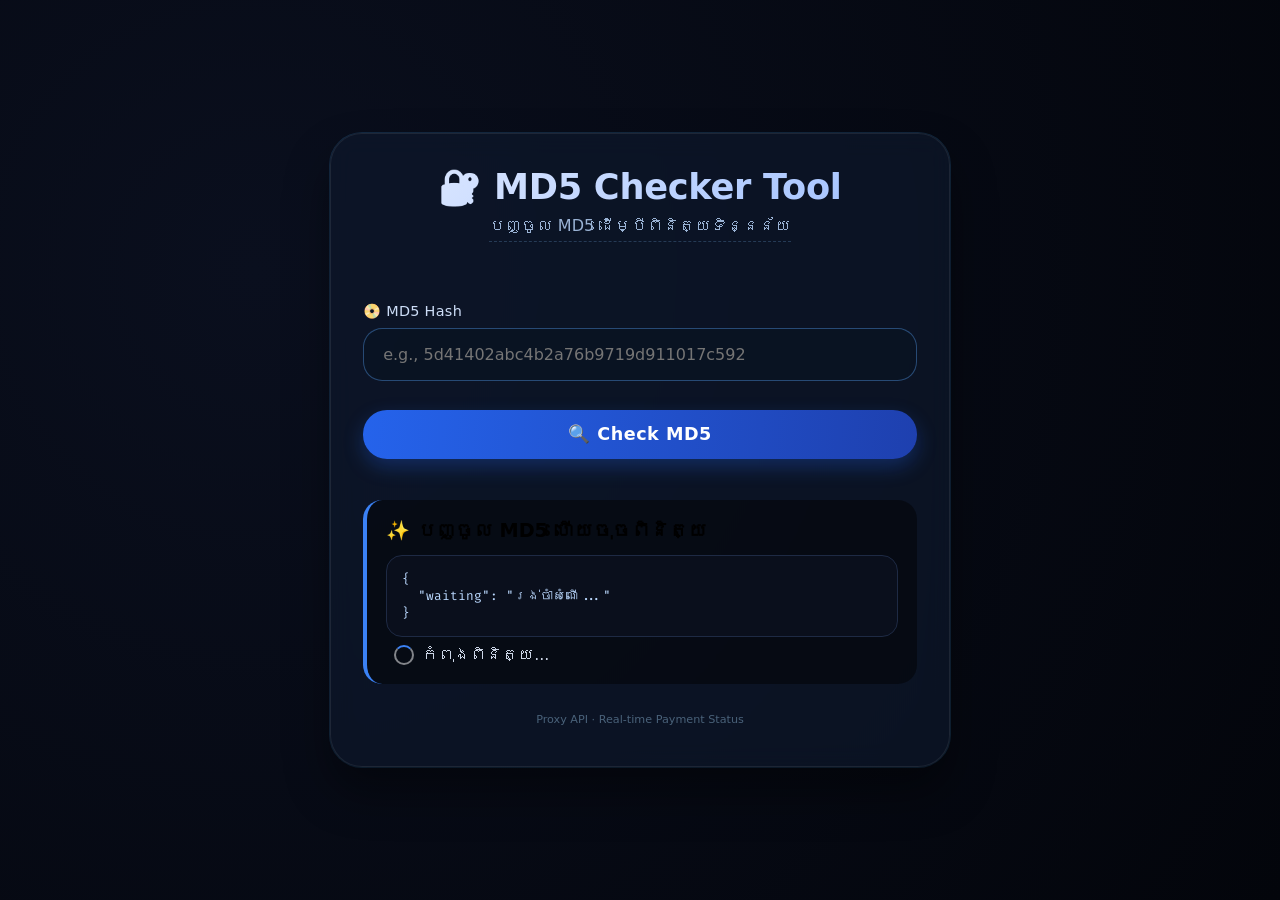
<file: index.html>
<!-- index.html -->
<!DOCTYPE html>
<html lang="en">
<head>
    <meta charset="UTF-8">
    <meta name="viewport" content="width=device-width, initial-scale=1.0, user-scalable=yes">
    <title>MD5 Checker | Payment Detection</title>
    <link rel="preconnect" href="https://fonts.googleapis.com">
    <link rel="preconnect" href="https://fonts.gstatic.com" crossorigin>
    <link href="https://fonts.googleapis.com/css2?family=Inter:opsz,wght@14..32,300;14..32,500;14..32,600;14..32,700&family=Fira+Code:wght@400;500&display=swap" rel="stylesheet">
    <link rel="stylesheet" href="/style.css">
</head>
<body>
    <div class="glass-card">
        <h1>🔐 MD5 Checker Tool</h1>
        <div style="text-align: center;">
            <div class="subtitle">បញ្ចូល MD5 ដើម្បីពិនិត្យទិន្នន័យ</div>
        </div>

        <div class="input-group">
            <label>📀 MD5 Hash</label>
            <input type="text" id="md5Input" placeholder="e.g., 5d41402abc4b2a76b9719d911017c592" autocomplete="off">
        </div>

        <button id="checkBtn">🔍 Check MD5</button>

        <div id="resultContainer" class="result-area">
            <div id="statusMsg" class="status-message">✨ បញ្ចូល MD5 ហើយចុចពិនិត្យ</div>
            <div id="jsonPreview" class="json-view">{
  "waiting": "រង់ចាំសំណើ..."
}</div>
            <div id="unlockZone" class="unlock-feature hidden">🔓 លក្ខណៈពិសេសបានដោះសោ! ✅ Premium Access Granted</div>
            <div id="loadingIndicator" class="loading-indicator hidden">
                <div class="loader"></div>
                <span>កំពុងពិនិត្យ...</span>
            </div>
        </div>
        <div class="footer">Proxy API · Real-time Payment Status</div>
    </div>
    <script src="/script.js"></script>
</body>
</html>
</file>
<file: style.css>
/* style.css - Dark Glassmorphism Theme */
* {
    margin: 0;
    padding: 0;
    box-sizing: border-box;
    font-family: 'Poppins', 'Segoe UI', system-ui, sans-serif;
}

body {
    min-height: 100vh;
    background: radial-gradient(circle at 20% 30%, #0a0f1e, #03050b);
    display: flex;
    justify-content: center;
    align-items: center;
    padding: 1.5rem;
}

/* Glass Card */
.glass-card {
    background: rgba(15, 25, 45, 0.65);
    backdrop-filter: blur(12px);
    border-radius: 2rem;
    padding: 2rem 2rem 2.5rem;
    width: 100%;
    max-width: 620px;
    box-shadow: 0 25px 45px rgba(0, 0, 0, 0.4), 0 0 0 1px rgba(66, 153, 225, 0.2);
    transition: all 0.3s ease;
    border: 1px solid rgba(255, 255, 255, 0.08);
}

h1 {
    font-size: 2.2rem;
    font-weight: 700;
    background: linear-gradient(135deg, #e0eaff, #a0c0ff);
    background-clip: text;
    -webkit-background-clip: text;
    color: transparent;
    text-align: center;
    letter-spacing: -0.3px;
    margin-bottom: 0.5rem;
}

.subtitle {
    text-align: center;
    color: #9ab3d5;
    font-weight: 400;
    font-size: 1rem;
    margin-bottom: 2rem;
    border-bottom: 1px dashed rgba(100, 150, 200, 0.3);
    display: inline-block;
    width: auto;
    padding-bottom: 6px;
}

.input-group {
    margin: 1.8rem 0 1.2rem;
}

label {
    display: block;
    color: #cdddf7;
    font-weight: 500;
    margin-bottom: 0.5rem;
    font-size: 0.9rem;
    letter-spacing: 0.3px;
}

input {
    width: 100%;
    padding: 1rem 1.2rem;
    background: rgba(10, 20, 35, 0.7);
    border: 1.5px solid rgba(70, 130, 200, 0.5);
    border-radius: 1.2rem;
    font-size: 1rem;
    color: #f0f4ff;
    outline: none;
    transition: 0.25s;
}

input:focus {
    border-color: #3b82f6;
    box-shadow: 0 0 12px rgba(59, 130, 246, 0.4);
    background: rgba(5, 15, 28, 0.9);
}

button {
    width: 100%;
    background: linear-gradient(95deg, #2563eb, #1e40af);
    border: none;
    padding: 0.9rem;
    border-radius: 1.5rem;
    font-weight: 600;
    font-size: 1.1rem;
    color: white;
    cursor: pointer;
    transition: 0.2s;
    box-shadow: 0 8px 20px rgba(37, 99, 235, 0.3);
    margin: 0.6rem 0 1rem;
    letter-spacing: 0.5px;
}

button:hover {
    transform: translateY(-2px);
    background: linear-gradient(95deg, #3b82f6, #2563eb);
    box-shadow: 0 14px 26px rgba(37, 99, 235, 0.5);
}

button:active {
    transform: translateY(1px);
}

/* Result & Message boxes */
.result-area {
    background: rgba(0, 0, 0, 0.45);
    border-radius: 1.2rem;
    padding: 1.2rem;
    margin-top: 1.6rem;
    border-left: 4px solid #3b82f6;
}

.status-message {
    font-size: 1.2rem;
    font-weight: 600;
    margin-bottom: 0.8rem;
    display: flex;
    align-items: center;
    gap: 10px;
}

.success-text {
    color: #4ade80;
    text-shadow: 0 0 3px #14532d;
}

.pending-text {
    color: #facc15;
}

.error-text {
    color: #f87171;
}

.json-view {
    background: #0a0f1c;
    border-radius: 1rem;
    padding: 0.9rem;
    overflow-x: auto;
    font-family: 'Fira Code', monospace;
    font-size: 0.8rem;
    color: #bbd9ff;
    border: 1px solid #1e2a44;
    white-space: pre-wrap;
    word-break: break-word;
}

.unlock-feature {
    margin-top: 1rem;
    padding: 0.8rem;
    background: linear-gradient(145deg, #1e3a5f, #0a2540);
    border-radius: 1rem;
    text-align: center;
    font-weight: bold;
    transition: 0.2s;
    border: 1px solid #4ade8080;
    backdrop-filter: blur(4px);
}

.hidden {
    display: none;
}

.loader {
    display: inline-block;
    width: 20px;
    height: 20px;
    border: 2px solid #ffffff80;
    border-radius: 50%;
    border-top-color: #3b82f6;
    animation: spin 0.8s linear infinite;
    margin-left: 8px;
}

@keyframes spin {
    to { transform: rotate(360deg); }
}

.loading-indicator {
    display: flex;
    align-items: center;
    gap: 0.5rem;
    color: #cbd5e6;
    margin-top: 0.5rem;
}

.footer {
    text-align: center;
    margin-top: 1.8rem;
    font-size: 0.7rem;
    color: #4a627a;
}

/* Responsive */
@media (max-width: 500px) {
    .glass-card {
        padding: 1.5rem;
    }
    h1 {
        font-size: 1.7rem;
    }
}
</file>
